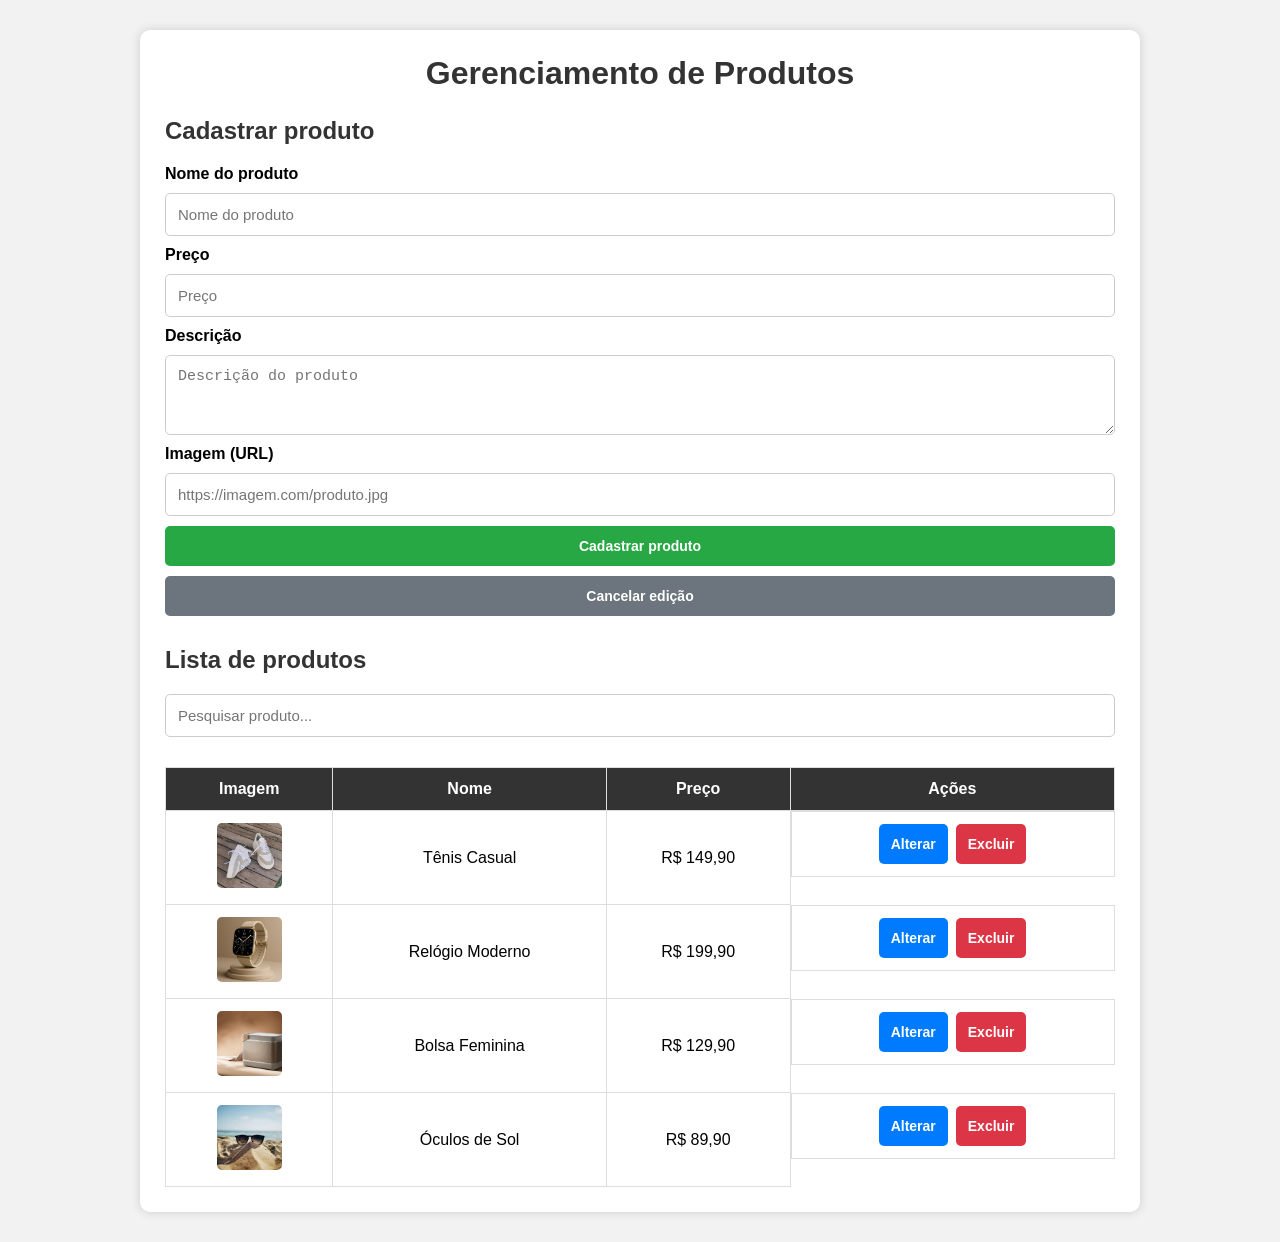
<file: gerenciar-produtos.html>
<!DOCTYPE html>
<html lang="pt-BR">
<head>
    <meta charset="UTF-8">
    <meta name="viewport" content="width=device-width, initial-scale=1.0">
    <title>Cadastro de Produtos</title>
    <link rel="stylesheet" href="css/stylecdprodutos.css">
</head>
<body>

    <div class="container">

        <h1>Gerenciamento de Produtos</h1>

        <h2 id="tituloFormulario">Cadastrar produto</h2>

        <form id="formProduto">

            <input type="hidden" id="produtoId">

            <label>Nome do produto</label>
            <input type="text" id="nome" placeholder="Nome do produto" required>

            <label>Preço</label>
            <input type="number" id="preco" placeholder="Preço" step="0.01" min="0.01" required>

            <label>Descrição</label>
            <textarea id="descricao" placeholder="Descrição do produto"></textarea>

            <label>Imagem (URL)</label>
            <input type="url" id="imagem" placeholder="https://imagem.com/produto.jpg" required>

            <button type="submit" id="botaoSalvar">Cadastrar produto</button>

            <button type="button" id="botaoCancelar" onclick="novoProduto()">
                Cancelar edição
            </button>

            <p id="mensagem"></p>

        </form>

        <h2>Lista de produtos</h2>

        <input
            type="text"
            id="pesquisa"
            placeholder="Pesquisar produto..."
        >

        <div class="tabela-container">
            <table>

                <thead>
                    <tr>
                        <th>Imagem</th>
                        <th>Nome</th>
                        <th>Preço</th>
                        <th>Ações</th>
                    </tr>
                </thead>

                <tbody id="listaProdutos"></tbody>

            </table>
        </div>

    </div>

    <script src="js/js/gerenciar-produtos.js"></script>

</body>
</html>
</file>
<file: css/stylecdprodutos.css>
* {
    margin: 0;
    padding: 0;
    box-sizing: border-box;
}

body {
    font-family: Arial, sans-serif;
    background: #f2f2f2;
    padding: 30px;
}

.container {
    max-width: 1000px;
    margin: auto;
    background: white;
    padding: 25px;
    border-radius: 10px;
    box-shadow: 0 0 10px #ccc;
}

h1 {
    text-align: center;
    margin-bottom: 25px;
    color: #333;
}

h2 {
    margin: 20px 0;
    color: #333;
}

form {
    display: flex;
    flex-direction: column;
    gap: 10px;
}

label {
    font-weight: bold;
}

input, textarea {
    width: 100%;
    padding: 12px;
    border: 1px solid #ccc;
    border-radius: 5px;
    font-size: 15px;
}

textarea {
    resize: vertical;
    min-height: 80px;
}

button {
    padding: 12px;
    border: none;
    border-radius: 5px;
    cursor: pointer;
    font-weight: bold;
    font-size: 14px;
}

#botaoSalvar {
    background: #28a745;
    color: white;
}

#botaoSalvar:hover {
    background: #218838;
}

#botaoCancelar {
    background: #6c757d;
    color: white;
}

#botaoCancelar:hover {
    background: #545b62;
}

#mensagem {
    color: green;
    font-weight: bold;
    text-align: center;
}

#pesquisa {
    margin-bottom: 20px;
}

.tabela-container {
    overflow-x: auto;
}

table {
    width: 100%;
    border-collapse: collapse;
    margin-top: 10px;
}

th, td {
    border: 1px solid #ddd;
    padding: 12px;
    text-align: center;
}

th {
    background: #333;
    color: white;
}

td img {
    width: 65px;
    height: 65px;
    object-fit: cover;
    border-radius: 5px;
}

.acoes {
    display: flex;
    justify-content: center;
    gap: 8px;
}

.editar {
    background: #007bff;
    color: white;
}

.editar:hover {
    background: #0056b3;
}

.excluir {
    background: #dc3545;
    color: white;
}

.excluir:hover {
    background: #a71d2a;
}

@media (max-width: 600px) {
    body {
        padding: 10px;
    }

    .container {
        padding: 12px;
    }

    th, td {
        padding: 7px;
        font-size: 12px;
    }

    .acoes {
        flex-direction: column;
    }
}
</file>
